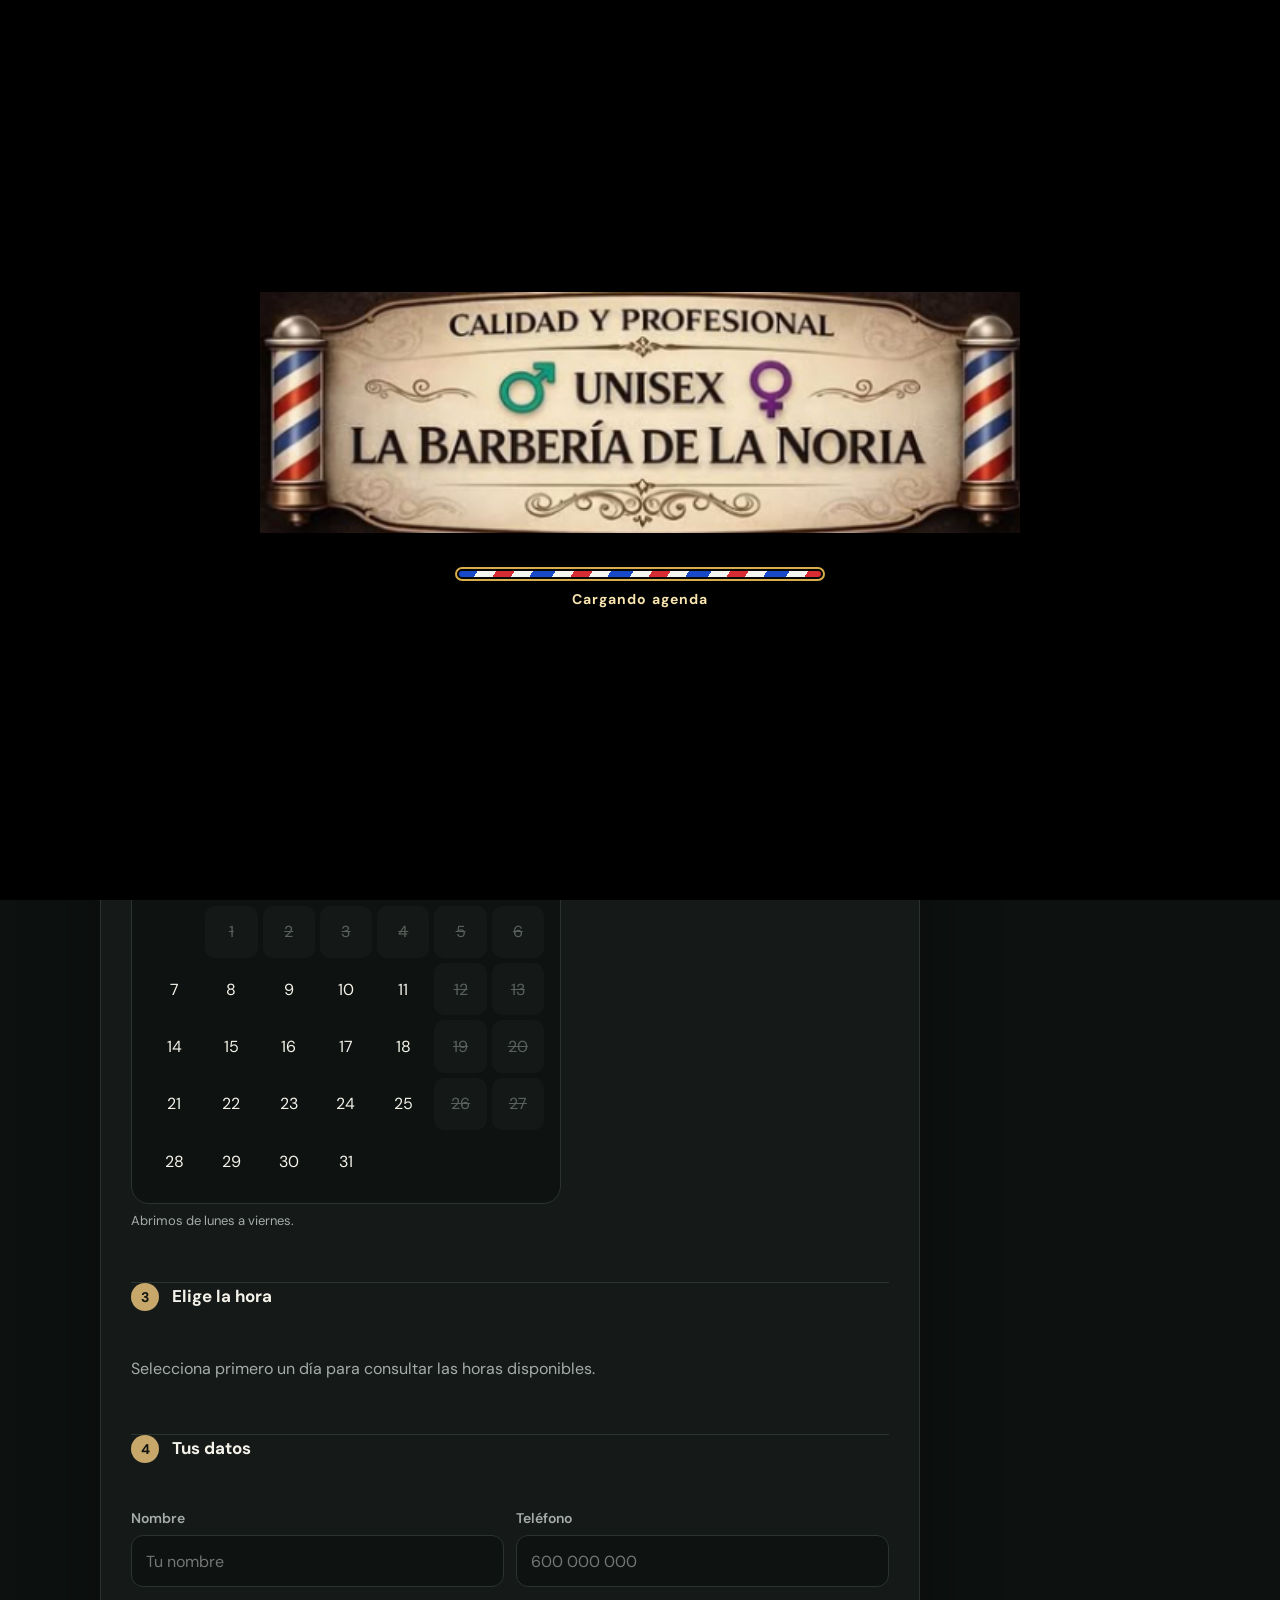
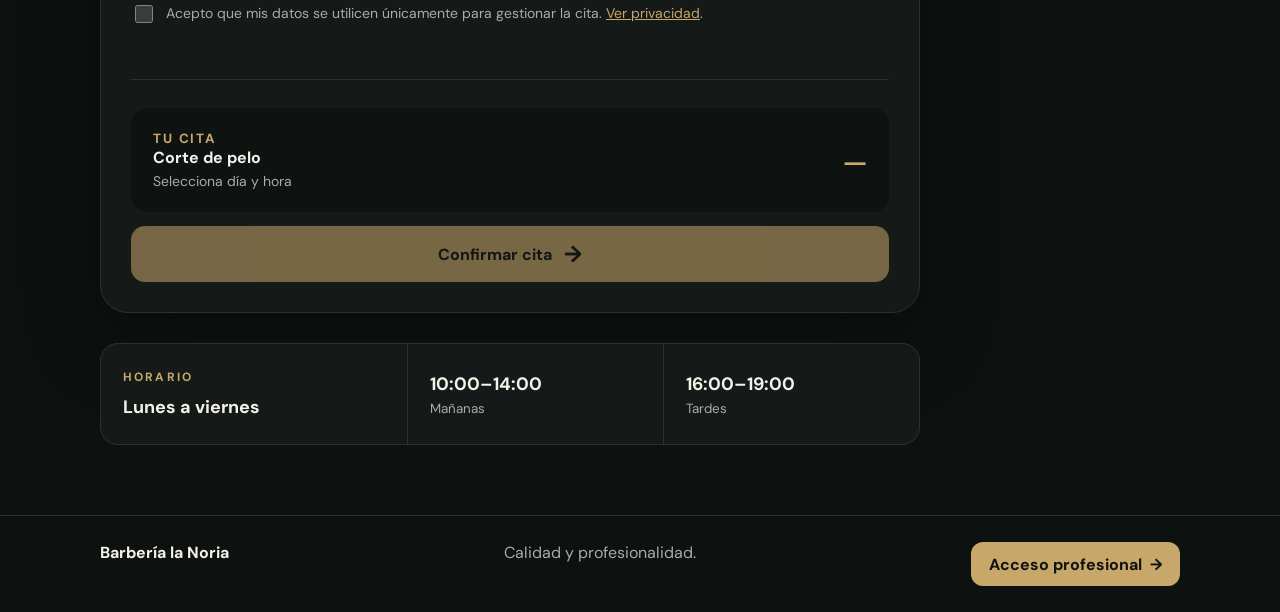
<file: index.html>
<!doctype html>
<html lang="es">
<head>
  <meta charset="UTF-8">
  <meta name="viewport" content="width=device-width, initial-scale=1, viewport-fit=cover">
  <meta name="theme-color" content="#101413">
  <meta name="description" content="Reserva online tu cita en La Barbería de la Noria.">
  <meta property="og:type" content="website">
  <meta property="og:locale" content="es_ES">
  <meta property="og:title" content="Citas La Barbería de la Noria">
  <meta property="og:description" content="Reserva online tu cita en La Barbería de la Noria.">
  <meta property="og:url" content="https://albertolopezmo-arch.github.io/barberia-de-la-noria-citas/index.html">
  <meta property="og:image" content="https://albertolopezmo-arch.github.io/barberia-de-la-noria-citas/assets/referencia-barberia-de-la-noria.png">
  <meta property="og:image:alt" content="La Barbería de la Noria · Reserva online">
  <meta name="twitter:card" content="summary_large_image">
  <meta name="twitter:title" content="Citas La Barbería de la Noria">
  <meta name="twitter:description" content="Reserva online tu cita en La Barbería de la Noria.">
  <meta name="twitter:image" content="https://albertolopezmo-arch.github.io/barberia-de-la-noria-citas/assets/referencia-barberia-de-la-noria.png">
  <title>Citas La Barbería de la Noria</title>
  <link rel="preconnect" href="https://fonts.googleapis.com">
  <link rel="preconnect" href="https://fonts.gstatic.com" crossorigin>
  <link href="https://fonts.googleapis.com/css2?family=DM+Sans:wght@400;500;600;700&family=Playfair+Display:wght@700&display=swap" rel="stylesheet">
  <link rel="stylesheet" href="styles.css?v=3">
</head>
<body>
  <section id="welcome-splash" class="welcome-splash" aria-label="Bienvenida a La Barbería de la Noria">
    <img src="assets/logo-barberia-de-la-noria.png?v=3" alt="La Barbería de la Noria">
    <div class="agenda-loading" role="status" aria-label="Cargando agenda">
      <div class="barber-progress" aria-hidden="true"><i></i></div>
      <span>Cargando agenda</span>
    </div>
  </section>

  <header class="topbar">
    <a class="brand noria-brand" href="#" aria-label="La Barbería de la Noria, inicio">
      <img class="brand-logo noria-logo" src="assets/logo-barberia-de-la-noria.png?v=3" alt="La Barbería de la Noria, calidad y profesional, unisex">
    </a>
    <div class="open-pill"><span></span> Citas de lunes a viernes</div>
  </header>

  <main>
    <section class="intro">
      <p class="eyebrow">RESERVA ONLINE</p>
      <h1>Tu próximo corte,<br><em>a un par de clics.</em></h1>
      <p>Elige servicio, día y hora. Confirmaremos tu cita al instante.</p>
    </section>

    <section class="booking-card" aria-labelledby="booking-title">
      <div class="card-heading">
        <div><span>AGENDA</span><h2 id="booking-title">Reserva tu cita</h2></div>
        <div class="price" id="headline-price">Desde 5 €<small>según servicio</small></div>
      </div>

      <form id="booking-form" novalidate>
        <fieldset>
          <legend><span>1</span> Elige el servicio</legend>
          <div id="service-grid" class="service-grid"><p class="empty-state">Cargando servicios…</p></div>
        </fieldset>

        <fieldset>
          <legend><span>2</span> Elige el día</legend>
          <div class="booking-calendar" aria-label="Calendario de citas">
            <div class="calendar-heading">
              <button id="calendar-prev" type="button" aria-label="Mes anterior">‹</button>
              <strong id="calendar-month"></strong>
              <button id="calendar-next" type="button" aria-label="Mes siguiente">›</button>
            </div>
            <div class="calendar-weekdays" aria-hidden="true"><span>L</span><span>M</span><span>X</span><span>J</span><span>V</span><span>S</span><span>D</span></div>
            <div id="calendar-days" class="calendar-days" aria-live="polite"></div>
            <input id="booking-date" type="hidden" required>
          </div>
          <p class="hint">Abrimos de lunes a viernes.</p>
          <p id="date-error" class="error" role="alert"></p>
        </fieldset>

        <fieldset>
          <legend><span>3</span> Elige la hora</legend>
          <div id="slots" class="slots" aria-live="polite">
            <p class="empty-state">Selecciona primero un día para consultar las horas disponibles.</p>
          </div>
          <p id="slot-error" class="error" role="alert"></p>
        </fieldset>

        <fieldset>
          <legend><span>4</span> Tus datos</legend>
          <div class="details-grid">
            <label><span>Nombre</span><input id="customer-name" autocomplete="name" maxlength="60" placeholder="Tu nombre" required></label>
            <label><span>Teléfono</span><input id="customer-phone" type="tel" autocomplete="tel" maxlength="20" placeholder="600 000 000" required></label>
          </div>
          <label class="privacy-check">
            <input id="privacy-check" type="checkbox" required>
            <span>Acepto que mis datos se utilicen únicamente para gestionar la cita. <a href="privacy.html" target="_blank">Ver privacidad</a>.</span>
          </label>
          <p id="form-error" class="error" role="alert"></p>
        </fieldset>

        <div class="summary" id="summary">
          <div><small>TU CITA</small><strong id="summary-service">Corte de pelo</strong><span id="summary-when">Selecciona día y hora</span></div>
          <strong id="summary-price">—</strong>
        </div>
        <button class="primary-button" id="submit-button" type="submit">Confirmar cita <span>→</span></button>
      </form>
    </section>

    <section class="hours" aria-label="Horario">
      <div><span>HORARIO</span><strong>Lunes a viernes</strong></div>
      <div><strong>10:00–14:00</strong><small>Mañanas</small></div>
      <div><strong>16:00–19:00</strong><small>Tardes</small></div>
    </section>
  </main>

  <footer><strong>Barbería la Noria</strong><span>Calidad y profesionalidad.</span><a class="professional-button" href="admin.html">Acceso profesional <b>→</b></a></footer>

  <dialog id="confirmation-dialog">
    <div class="success-icon">✓</div>
    <p class="eyebrow">CITA CONFIRMADA</p>
    <h2>¡Te esperamos!</h2>
    <p id="confirmation-text"></p>
    <div class="calendar-actions">
      <button id="add-google-calendar" class="calendar-button" type="button">Abrir en Google Calendar</button>
      <button id="download-calendar" class="calendar-button secondary-calendar" type="button">iPhone u otro calendario</button>
      <small>En iPhone, abre el archivo descargado y pulsa «Añadir».</small>
    </div>
    <button id="close-dialog" class="primary-button" type="button">Entendido</button>
  </dialog>

  <script src="config.js"></script>
  <script src="app.js?v=3"></script>
</body>
</html>
</file>
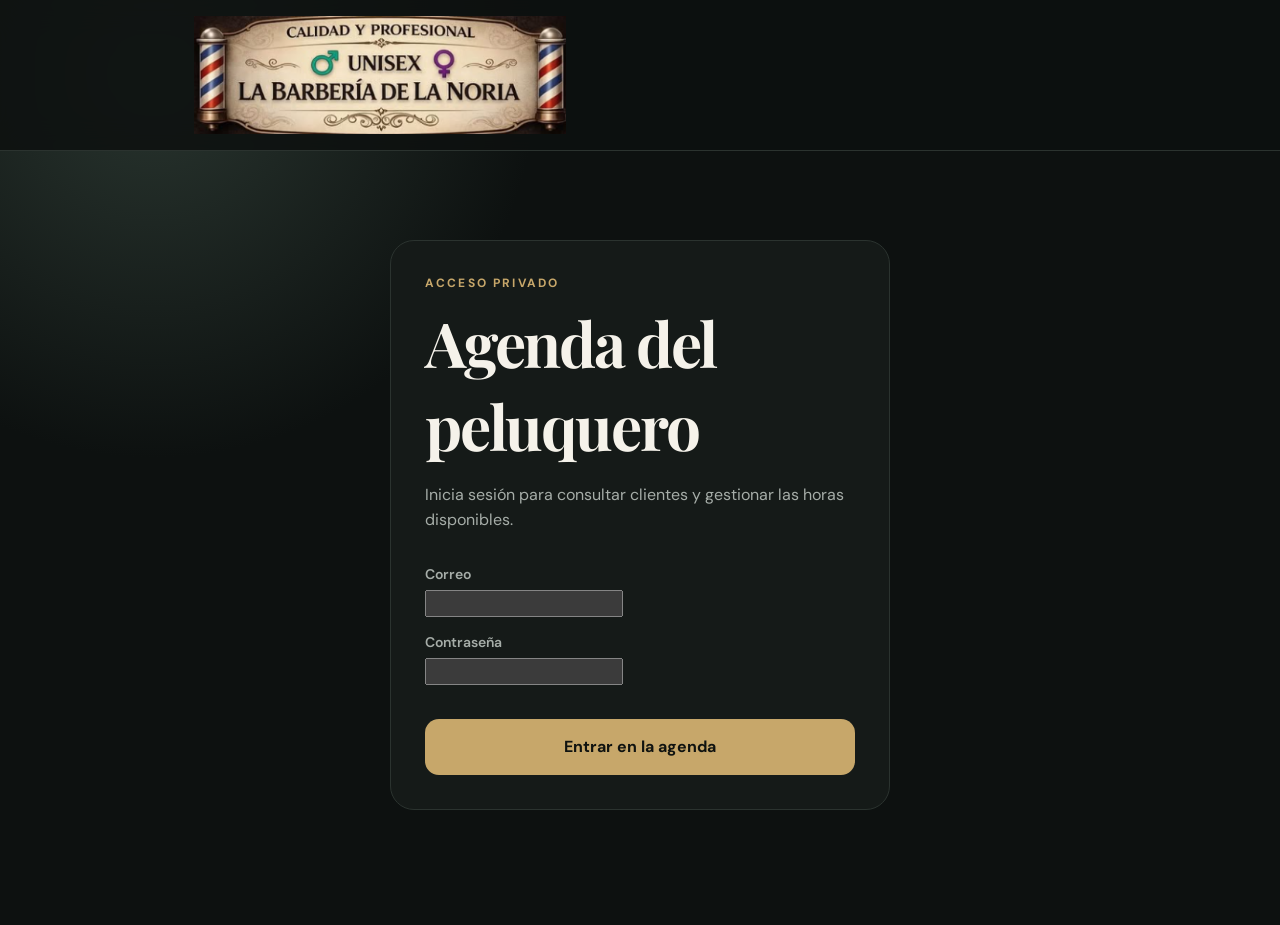
<file: admin.html>
<!doctype html>
<html lang="es">
<head>
  <meta charset="UTF-8">
  <meta name="viewport" content="width=device-width, initial-scale=1, viewport-fit=cover">
  <meta name="theme-color" content="#101413">
  <meta name="robots" content="noindex,nofollow">
  <title>Agenda privada · La Barbería de la Noria</title>
  <link rel="preconnect" href="https://fonts.googleapis.com">
  <link rel="preconnect" href="https://fonts.gstatic.com" crossorigin>
  <link href="https://fonts.googleapis.com/css2?family=DM+Sans:wght@400;500;600;700&family=Playfair+Display:wght@700&display=swap" rel="stylesheet">
  <link rel="stylesheet" href="styles.css?v=3">
  <link rel="stylesheet" href="admin.css?v=3">
</head>
<body class="admin-body">
  <header class="topbar admin-topbar">
    <a class="brand noria-brand" href="index.html" aria-label="La Barbería de la Noria, volver a las reservas"><img class="brand-logo noria-logo" src="assets/logo-barberia-de-la-noria.png?v=3" alt="La Barbería de la Noria, calidad y profesional, unisex"></a>
    <button id="logout-button" class="ghost-button" type="button" hidden>Cerrar sesión</button>
  </header>

  <main class="admin-main">
    <section id="login-view" class="login-card">
      <p class="eyebrow">ACCESO PRIVADO</p>
      <h1>Agenda del peluquero</h1>
      <p>Inicia sesión para consultar clientes y gestionar las horas disponibles.</p>
      <form id="login-form">
        <label><span>Correo</span><input id="admin-email" type="email" autocomplete="username" required></label>
        <label><span>Contraseña</span><input id="admin-password" type="password" autocomplete="current-password" required></label>
        <p id="login-error" class="error" role="alert"></p>
        <button class="primary-button" type="submit">Entrar en la agenda</button>
      </form>
    </section>

    <section id="dashboard-view" hidden>
      <div class="dashboard-heading">
        <div><p class="eyebrow">PANEL PRIVADO</p><h1>Agenda</h1><p id="day-label"></p></div>
        <label class="admin-date"><span>Consultar fecha</span><input id="admin-date" type="date"></label>
      </div>

      <div class="stats-grid">
        <article><small>Citas confirmadas</small><strong id="confirmed-count">0</strong></article>
        <button id="show-available-slots" class="stat-button" type="button"><small>Huecos disponibles</small><strong id="available-count">0</strong><span>Ver horas</span></button>
        <article><small>Ingresos previstos</small><strong id="revenue-count">0 €</strong></article>
      </div>

      <div class="admin-grid">
        <section class="admin-panel">
          <div class="panel-heading"><div><p class="eyebrow">CLIENTES</p><h2>Citas del día</h2></div><button id="refresh-button" class="ghost-button" type="button">Actualizar</button></div>
          <div id="appointments-list" class="appointment-list" aria-live="polite"></div>
        </section>

        <aside class="admin-panel block-panel">
          <p class="eyebrow">BLOQUEAR AGENDA</p>
          <h2>Cerrar disponibilidad</h2>
          <p>Bloquea todo el día o una hora concreta. Las citas que ya existan no se cancelarán.</p>
          <form id="block-form">
            <label><span>Qué quieres bloquear</span>
              <select id="block-time">
                <option value="">Día completo</option>
                <option>10:00</option><option>11:00</option><option>12:00</option><option>13:00</option>
                <option>16:00</option><option>17:00</option><option>18:00</option>
              </select>
            </label>
            <label><span>Motivo opcional</span><input id="block-reason" maxlength="80" placeholder="Vacaciones, asunto personal…"></label>
            <p id="block-error" class="error" role="alert"></p>
            <button class="danger-button" type="submit">Bloquear agenda</button>
          </form>
          <button id="open-manual-booking" class="manual-button" type="button">＋ Añadir cita manual</button>
          <div class="active-blocks"><h3>Bloqueos de este día</h3><div id="blocks-list"></div></div>
        </aside>
      </div>

      <section class="admin-panel services-panel">
        <div class="panel-heading"><div><p class="eyebrow">SERVICIOS Y PRECIOS</p><h2>Tratamientos y servicios</h2></div><button id="add-service" class="manual-button compact-button" type="button">＋ Añadir servicio</button></div>
        <p class="panel-help">Los cambios se mostrarán automáticamente en la página de reservas.</p>
        <div id="services-list" class="services-admin-list" aria-live="polite"></div>
      </section>
    </section>
  </main>

  <dialog id="cancel-dialog">
    <p class="eyebrow">CANCELAR CITA</p>
    <h2>¿Cancelar esta cita?</h2>
    <p id="cancel-text"></p>
    <div class="dialog-actions"><button id="dismiss-cancel" class="ghost-button" type="button">Volver</button><button id="confirm-cancel" class="danger-button" type="button">Sí, cancelar</button></div>
  </dialog>

  <dialog id="manual-booking-dialog">
    <p class="eyebrow">NUEVA CITA</p>
    <h2>Añadir cita manual</h2>
    <p id="manual-date-label"></p>
    <form id="manual-booking-form" class="manual-form">
      <label><span>Nombre</span><input id="manual-name" maxlength="60" autocomplete="off" placeholder="Nombre del cliente" required></label>
      <label><span>Teléfono <small>(opcional)</small></span><input id="manual-phone" type="tel" maxlength="20" autocomplete="off" placeholder="Sin teléfono"></label>
      <label><span>Servicio</span><select id="manual-service" required></select></label>
      <label><span>Hora elegida por el peluquero</span><input id="manual-time" type="time" step="300" required></label>
      <p class="hint">Puedes introducir cualquier hora, incluso entre dos citas. La agenda te avisará si esa hora exacta ya está ocupada.</p>
      <p id="manual-error" class="error" role="alert"></p>
      <div class="dialog-actions"><button id="dismiss-manual" class="ghost-button" type="button">Cancelar</button><button id="save-manual" class="manual-button" type="submit">Guardar cita</button></div>
    </form>
  </dialog>

  <dialog id="available-dialog">
    <p class="eyebrow">AGENDA</p><h2>Huecos disponibles</h2><p id="available-date-label"></p>
    <div id="available-slots-list" class="available-slots-list"></div>
    <button id="close-available" class="primary-button" type="button">Cerrar</button>
  </dialog>

  <dialog id="service-dialog">
    <p class="eyebrow">SERVICIO</p><h2 id="service-dialog-title">Añadir servicio</h2>
    <form id="service-form" class="manual-form">
      <input id="service-id" type="hidden">
      <label><span>Nombre del servicio</span><input id="service-name" maxlength="80" required placeholder="Ej. Corte infantil"></label>
      <label><span>Precio</span><input id="service-price" type="number" min="0" max="999" step="0.50" required></label>
      <label><span>Duración aproximada</span><input id="service-duration" type="number" min="5" max="240" step="5" value="60" required></label>
      <p id="service-error" class="error" role="alert"></p>
      <div class="dialog-actions"><button id="dismiss-service" class="ghost-button" type="button">Cancelar</button><button class="manual-button" type="submit">Guardar cambios</button></div>
    </form>
  </dialog>

  <script src="config.js"></script>
  <script src="admin.js?v=3"></script>
</body>
</html>
</file>
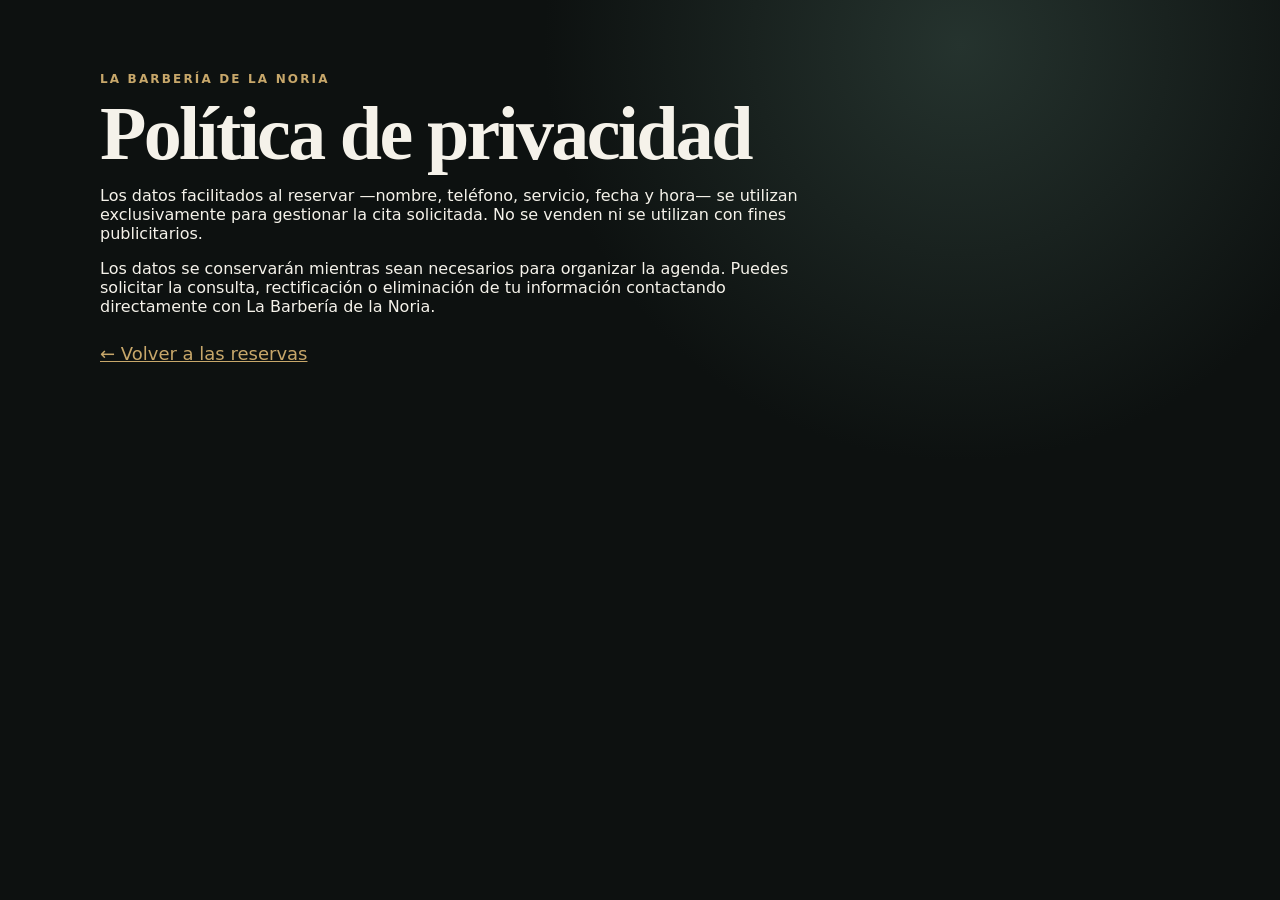
<file: privacy.html>
<!doctype html><html lang="es"><head><meta charset="UTF-8"><meta name="viewport" content="width=device-width,initial-scale=1"><meta name="theme-color" content="#101413"><title>Privacidad · La Barbería de la Noria</title><link rel="stylesheet" href="styles.css"></head><body><main><section class="intro"><p class="eyebrow">LA BARBERÍA DE LA NORIA</p><h1>Política de privacidad</h1><p>Los datos facilitados al reservar —nombre, teléfono, servicio, fecha y hora— se utilizan exclusivamente para gestionar la cita solicitada. No se venden ni se utilizan con fines publicitarios.</p><p>Los datos se conservarán mientras sean necesarios para organizar la agenda. Puedes solicitar la consulta, rectificación o eliminación de tu información contactando directamente con La Barbería de la Noria.</p><p><a href="index.html">← Volver a las reservas</a></p></section></main></body></html>
</file>
<file: styles.css>
:root {
  color-scheme: dark;
  --ink: #f5f2ea;
  --muted: #a6ada8;
  --bg: #0d1110;
  --panel: #151a18;
  --line: #2b332f;
  --accent: #c7a76a;
  --accent-dark: #a4854e;
  --success: #8fcf9d;
  font-family: "DM Sans", system-ui, sans-serif;
}
* { box-sizing: border-box; }
html { scroll-behavior: smooth; }
body { margin: 0; min-width: 320px; min-height: 100vh; overflow-x: hidden; padding-bottom: env(safe-area-inset-bottom); color: var(--ink); background: radial-gradient(circle at 75% 5%, #25332e 0, transparent 26rem), var(--bg); }
button, input { font: inherit; touch-action: manipulation; }
button, label, a { -webkit-tap-highlight-color: transparent; }
button:focus-visible, input:focus-visible, a:focus-visible { outline: 3px solid rgba(199,167,106,.55); outline-offset: 3px; }
a { color: var(--accent); }
.welcome-splash { position: fixed; inset: 0; z-index: 100; min-height: 100dvh; display: flex; flex-direction: column; align-items: center; justify-content: center; gap: 34px; overflow: hidden; padding: 28px; background: #000; transition: opacity .8s ease, visibility .8s ease; }
.welcome-splash.closing { opacity: 0; visibility: hidden; pointer-events: none; }
.welcome-splash img { position: relative; z-index: 1; display: block; width: min(94vw, 760px); height: auto; object-fit: contain; }
.agenda-loading { position: relative; z-index: 2; width: min(78vw, 370px); text-align: center; text-shadow: 0 2px 10px #000; }
.agenda-loading span { display: block; margin-top: 9px; color: #f7e4ae; font-size: 14px; font-weight: 700; letter-spacing: .08em; }
.barber-progress { height: 14px; padding: 2px; overflow: hidden; border: 2px solid #d7ae4b; border-radius: 999px; background: #080a09; box-shadow: 0 3px 15px rgba(0,0,0,.65), inset 0 0 4px #000; }
.barber-progress i { display: block; width: 100%; height: 100%; border-radius: inherit; background: repeating-linear-gradient(120deg, #1749c8 0 16px, #f5f5f2 16px 32px, #d62d35 32px 48px, #f5f5f2 48px 64px); background-size: 78px 100%; transform-origin: left; animation: barber-fill 2s linear forwards, barber-stripes .7s linear infinite; }
@keyframes barber-fill { from { transform: scaleX(.03); } to { transform: scaleX(1); } }
@keyframes barber-stripes { to { background-position: 78px 0; } }
@media (min-width: 700px) {
  .welcome-splash { padding: 42px; background: #000; }
  .welcome-splash::before { display: none; }
  .welcome-splash img { width: min(760px, calc(100vw - 84px)); max-height: 42vh; border-radius: 0; box-shadow: none; }
}
.topbar { min-height: 82px; display: flex; align-items: center; justify-content: space-between; gap: 20px; padding: calc(16px + env(safe-area-inset-top)) max(24px, calc((100vw - 1080px) / 2)) 16px; border-bottom: 1px solid var(--line); background: rgba(13,17,16,.86); backdrop-filter: blur(16px); position: sticky; top: 0; z-index: 5; }
.brand { color: inherit; text-decoration: none; display: flex; align-items: center; gap: 12px; }
.brand-logo { display: block; width: clamp(210px, 27vw, 300px); height: auto; }
.noria-brand { max-width: min(560px, 72vw); }
.noria-logo { width: clamp(300px, 45vw, 560px); max-height: 118px; object-fit: contain; }
.brand-mark { width: 46px; height: 46px; display: grid; place-items: center; border: 1px solid var(--accent); border-radius: 50%; font: 700 17px "Playfair Display"; color: var(--accent); }
.brand strong, .brand small { display: block; }
.brand strong { font: 700 20px "Playfair Display"; }
.brand small { color: var(--muted); letter-spacing: .22em; font-size: 10px; margin-top: 2px; }
.open-pill { color: var(--muted); font-size: 14px; }
.open-pill span { display: inline-block; width: 8px; height: 8px; border-radius: 50%; background: var(--success); margin-right: 6px; box-shadow: 0 0 0 4px rgba(143,207,157,.1); }
main { width: min(1080px, calc(100% - 32px)); margin: 0 auto; }
.intro { padding: 72px 0 42px; max-width: 720px; }
.eyebrow, .card-heading span, .hours span { margin: 0 0 10px; color: var(--accent); font-size: 12px; font-weight: 700; letter-spacing: .18em; }
h1 { font: 700 clamp(42px, 8vw, 76px)/.98 "Playfair Display"; letter-spacing: -.035em; margin: 0; }
h1 em { color: var(--accent); font-style: normal; }
.intro > p:last-child { color: var(--muted); font-size: 18px; line-height: 1.6; margin: 24px 0 0; }
.booking-card { max-width: 820px; margin-bottom: 30px; border: 1px solid var(--line); border-radius: 28px; background: rgba(21,26,24,.96); box-shadow: 0 30px 80px rgba(0,0,0,.32); overflow: hidden; }
.card-heading { padding: 26px 30px; border-bottom: 1px solid var(--line); display: flex; justify-content: space-between; align-items: center; gap: 20px; }
.card-heading h2 { font: 700 30px "Playfair Display"; margin: 0; }
.price { color: var(--accent); font: 700 28px "Playfair Display"; text-align: right; }
.price small { display: block; color: var(--muted); font: 500 12px "DM Sans"; }
form { padding: 0 30px 30px; }
fieldset { border: 0; margin: 0; padding: 28px 0; border-bottom: 1px solid var(--line); }
legend { padding: 0; margin-bottom: 18px; font-size: 17px; font-weight: 700; }
legend span { display: inline-grid; place-items: center; width: 28px; height: 28px; margin-right: 9px; border-radius: 50%; background: var(--accent); color: #121512; font-size: 14px; }
.service-grid { display: grid; grid-template-columns: repeat(2, 1fr); gap: 12px; }
.service-card { position: relative; display: flex; align-items: center; gap: 14px; min-height: 86px; padding: 16px; border: 1px solid var(--line); border-radius: 16px; cursor: pointer; transition: .2s ease; }
.service-card:hover { border-color: #5b665f; transform: translateY(-1px); }
.service-card:has(input:checked) { border-color: var(--accent); background: rgba(199,167,106,.08); }
.service-card input { position: absolute; opacity: 0; }
.service-icon { width: 42px; height: 42px; flex: 0 0 auto; display: grid; place-items: center; border-radius: 12px; background: #202723; color: var(--accent); font-size: 24px; }
.service-card strong, .service-card small { display: block; }
.service-card small { margin-top: 5px; color: var(--muted); }
.service-card i { width: 18px; height: 18px; margin-left: auto; border: 1px solid #56605a; border-radius: 50%; }
.service-card:has(input:checked) i { border: 5px solid var(--accent); }
label > span:first-child, .date-control > span { display: block; margin-bottom: 8px; color: var(--muted); font-size: 14px; font-weight: 600; }
input[type="date"], input[type="text"], input[type="tel"], input:not([type]) { width: 100%; min-width: 0; max-width: 100%; min-height: 52px; padding: 0 14px; color: var(--ink); background: #0e1311; border: 1px solid var(--line); border-radius: 12px; outline: none; font-size: 16px; }
input:focus { border-color: var(--accent); box-shadow: 0 0 0 3px rgba(199,167,106,.12); }
.date-control { display: block; max-width: 360px; }
.booking-calendar { width: min(100%, 430px); padding: 16px; border: 1px solid var(--line); border-radius: 18px; background: #0e1311; }
.calendar-heading { display: grid; grid-template-columns: 44px 1fr 44px; align-items: center; gap: 8px; margin-bottom: 14px; }
.calendar-heading strong { text-align: center; text-transform: capitalize; font-size: 16px; }
.calendar-heading button { width: 44px; height: 44px; color: var(--accent); background: #171d1a; border: 1px solid var(--line); border-radius: 11px; cursor: pointer; font-size: 27px; }
.calendar-heading button:disabled { opacity: .25; cursor: default; }
.calendar-weekdays, .calendar-days { display: grid; grid-template-columns: repeat(7, minmax(0, 1fr)); gap: 5px; }
.calendar-weekdays { margin-bottom: 6px; color: var(--muted); text-align: center; font-size: 12px; font-weight: 700; }
.calendar-day { aspect-ratio: 1; min-width: 0; display: grid; place-items: center; padding: 0; color: var(--ink); background: transparent; border: 1px solid transparent; border-radius: 10px; cursor: pointer; }
.calendar-day:hover:not(:disabled) { border-color: var(--accent); }
.calendar-day.selected { color: #111511; background: var(--accent); font-weight: 700; }
.calendar-day:disabled { color: #59605c; background: rgba(255,255,255,.025); cursor: not-allowed; text-decoration: line-through; }
.calendar-day.blocked:disabled { color: #777d79; background: rgba(255,255,255,.055); }
.calendar-blank { aspect-ratio: 1; }
.hint { color: var(--muted); font-size: 13px; margin: 8px 0 0; }
.slots { display: grid; grid-template-columns: repeat(4, 1fr); gap: 10px; }
.slot { min-height: 50px; color: var(--ink); background: #0e1311; border: 1px solid var(--line); border-radius: 12px; cursor: pointer; font-size: 16px; }
.slot:hover { border-color: var(--accent); }
.slot.selected { color: #111511; background: var(--accent); border-color: var(--accent); font-weight: 700; }
.empty-state { grid-column: 1 / -1; margin: 0; color: var(--muted); line-height: 1.5; }
.details-grid { display: grid; grid-template-columns: 1fr 1fr; gap: 12px; }
.details-grid label span { display: block; margin-bottom: 8px; color: var(--muted); font-size: 14px; }
.privacy-check { display: flex; gap: 10px; align-items: flex-start; margin-top: 16px; color: var(--muted); font-size: 14px; line-height: 1.5; }
.privacy-check input { width: 18px; height: 18px; margin-top: 2px; accent-color: var(--accent); }
.error { min-height: 18px; margin: 7px 0 0; color: #ff9a96; font-size: 13px; }
.summary { display: flex; align-items: center; justify-content: space-between; gap: 20px; padding: 22px; margin: 28px 0 14px; border-radius: 16px; background: #0e1311; }
.summary small, .summary strong, .summary span { display: block; }
.summary small { color: var(--accent); letter-spacing: .14em; font-weight: 700; }
.summary span { color: var(--muted); margin-top: 4px; font-size: 14px; }
.summary > strong { color: var(--accent); font: 700 27px "Playfair Display"; }
.primary-button { width: 100%; min-height: 56px; padding: 0 20px; display: flex; align-items: center; justify-content: center; gap: 12px; color: #101310; background: var(--accent); border: 0; border-radius: 14px; font-weight: 700; cursor: pointer; transition: .2s ease; }
.primary-button:hover { background: #d5b97f; transform: translateY(-1px); }
.primary-button:disabled { opacity: .55; cursor: wait; transform: none; }
.primary-button span { font-size: 23px; }
.hours { max-width: 820px; display: grid; grid-template-columns: 1.2fr 1fr 1fr; gap: 1px; margin-bottom: 70px; border: 1px solid var(--line); border-radius: 18px; overflow: hidden; background: var(--line); }
.hours > div { min-height: 100px; padding: 22px; display: flex; flex-direction: column; justify-content: center; background: var(--panel); }
.hours strong { font-size: 18px; }
.hours small { color: var(--muted); margin-top: 4px; }
footer { display: flex; justify-content: space-between; gap: 20px; padding: 26px max(24px, calc((100vw - 1080px) / 2)); border-top: 1px solid var(--line); color: var(--muted); }
footer strong { color: var(--ink); }
.professional-button { align-self: center; min-height: 44px; display: inline-flex; align-items: center; justify-content: center; gap: 8px; padding: 0 18px; color: #101310; background: var(--accent); border-radius: 12px; text-decoration: none; font-weight: 700; transition: .2s ease; }
.professional-button:hover { background: #d5b97f; transform: translateY(-1px); }
dialog { width: min(440px, calc(100% - 32px)); max-height: calc(100dvh - 32px); overflow-y: auto; padding: 34px; color: var(--ink); text-align: center; background: var(--panel); border: 1px solid var(--line); border-radius: 24px; box-shadow: 0 30px 100px rgba(0,0,0,.6); }
dialog::backdrop { background: rgba(0,0,0,.72); backdrop-filter: blur(4px); }
dialog h2 { font: 700 34px "Playfair Display"; margin: 6px 0 12px; }
dialog p { color: var(--muted); line-height: 1.6; }
.success-icon { width: 58px; height: 58px; margin: 0 auto 18px; display: grid; place-items: center; border-radius: 50%; color: #102014; background: var(--success); font-size: 30px; font-weight: 700; }
.calendar-button { width: 100%; min-height: 54px; margin: 8px 0 10px; color: var(--ink); background: #202723; border: 1px solid var(--accent); border-radius: 14px; cursor: pointer; font-weight: 700; }
.calendar-button:hover { background: #29332e; }
.calendar-actions { margin: 8px 0 14px; }
.calendar-actions .calendar-button { margin: 8px 0 0; }
.calendar-actions .calendar-button:first-child { color: #101310; background: var(--accent); }
.calendar-actions .calendar-button:first-child:hover { background: #d5b97f; }
.calendar-actions small { display: block; margin-top: 9px; color: var(--muted); line-height: 1.45; }
@media (max-width: 650px) {
  .topbar { min-height: 68px; padding: calc(10px + env(safe-area-inset-top)) max(14px, env(safe-area-inset-right)) 10px max(14px, env(safe-area-inset-left)); }
  .open-pill { display: none; }
  .brand-mark { width: 42px; height: 42px; }
  .brand strong { font-size: 18px; }
  .brand-logo { width: min(230px, 68vw); }
  .noria-brand { max-width: 68vw; }
  .noria-logo { width: 100%; max-height: 86px; }
  main { width: min(100% - 16px, 1080px); }
  .intro { padding: 30px 6px 24px; }
  h1 { font-size: clamp(36px, 12vw, 52px); }
  .intro > p:last-child { font-size: 16px; }
  .booking-card { margin-bottom: 18px; border-radius: 20px; }
  .card-heading { align-items: flex-end; padding-top: 21px; padding-bottom: 21px; }
  .card-heading h2 { font-size: 26px; }
  .price { font-size: 25px; }
  .card-heading, form { padding-left: 18px; padding-right: 18px; }
  fieldset { padding: 24px 0; }
  legend { font-size: 16px; line-height: 1.4; }
  .service-grid, .details-grid { grid-template-columns: 1fr; }
  .booking-calendar { width: 100%; padding: 12px; }
  .service-card { min-height: 78px; }
  .slots { grid-template-columns: repeat(3, minmax(0, 1fr)); }
  .summary { padding: 18px; margin-top: 24px; }
  .primary-button { min-height: 58px; font-size: 16px; }
  .hours { grid-template-columns: 1fr; }
  footer { flex-direction: column; padding: 24px 18px; }
  .professional-button { width: 100%; min-height: 52px; }
  dialog { padding: 28px 22px; }
}
@media (max-width: 380px) {
  main { width: calc(100% - 12px); }
  .intro { padding-top: 24px; }
  h1 { font-size: 35px; }
  .card-heading, form { padding-left: 14px; padding-right: 14px; }
  .card-heading h2 { font-size: 23px; }
  .price { font-size: 22px; }
  .slots { grid-template-columns: repeat(2, minmax(0, 1fr)); }
  .summary { align-items: flex-end; padding: 16px; }
  .summary > strong { font-size: 24px; }
}
</file>
<file: admin.css>
.admin-body { background: radial-gradient(circle at 12% 8%, #29352f 0, transparent 24rem), var(--bg); }
.admin-topbar .brand-logo { width: clamp(190px, 24vw, 270px); }
.admin-topbar .noria-logo { width: clamp(300px, 45vw, 560px); }
.ghost-button, .danger-button, .manual-button { min-height: 46px; padding: 0 16px; border-radius: 12px; cursor: pointer; font-weight: 700; }
.ghost-button { color: var(--ink); background: transparent; border: 1px solid var(--line); }
.danger-button { width: 100%; color: #fff; background: #a33d3d; border: 0; }
.manual-button { width: 100%; color: #07130b; background: #77cf8d; border: 0; }
.manual-button:hover { background: #91dfa3; }
.admin-main { padding-top: 44px; padding-bottom: 70px; }
.login-card { width: min(500px, 100%); margin: 5vh auto; padding: 34px; border: 1px solid var(--line); border-radius: 24px; background: var(--panel); }
.login-card h1, .dashboard-heading h1 { margin: 0; font: 700 clamp(38px, 6vw, 62px) "Playfair Display"; }
.login-card > p:not(.eyebrow), .dashboard-heading > div > p:last-child, .block-panel > p { color: var(--muted); line-height: 1.55; }
.login-card form { padding: 16px 0 0; }
.login-card label { display: block; margin-bottom: 16px; }
.login-card label span, .admin-date span, .block-panel label span { display: block; margin-bottom: 7px; color: var(--muted); font-size: 14px; font-weight: 600; }
.dashboard-heading { display: flex; align-items: flex-end; justify-content: space-between; gap: 24px; margin-bottom: 26px; }
.admin-date { width: min(300px, 100%); }
.stats-grid { display: grid; grid-template-columns: repeat(3, 1fr); gap: 12px; margin-bottom: 18px; }
.stats-grid article, .stat-button { padding: 22px; border: 1px solid var(--line); border-radius: 18px; background: var(--panel); text-align: left; }
.stats-grid small, .stats-grid strong, .stat-button span { display: block; }
.stats-grid small { color: var(--muted); }
.stats-grid strong { margin-top: 8px; color: var(--accent); font: 700 32px "Playfair Display"; }
.stat-button { color: var(--ink); cursor: pointer; font: inherit; }
.stat-button:hover { border-color: var(--accent); }
.stat-button span { margin-top: 5px; color: #8fcf9d; font-size: 13px; font-weight: 700; }
.admin-grid { display: grid; grid-template-columns: minmax(0, 1.6fr) minmax(300px, .8fr); gap: 18px; align-items: start; }
.admin-panel { padding: 24px; border: 1px solid var(--line); border-radius: 20px; background: var(--panel); }
.admin-panel h2 { margin: 0; font: 700 27px "Playfair Display"; }
.panel-heading { display: flex; justify-content: space-between; align-items: center; gap: 12px; margin-bottom: 18px; }
.appointment-list { display: grid; gap: 10px; }
.appointment { display: grid; grid-template-columns: 74px 1fr auto; gap: 14px; align-items: center; padding: 16px; border: 1px solid var(--line); border-radius: 15px; background: #101512; }
.appointment-time { color: var(--accent); font-size: 20px; font-weight: 700; }
.appointment strong, .appointment span { display: block; }
.appointment span { margin-top: 4px; color: var(--muted); font-size: 14px; }
.appointment.completed { border-color: #367a49; background: linear-gradient(90deg, rgba(54,122,73,.35), #101512); }
.appointment.completed .appointment-time, .appointment.completed strong { color: #98e3aa; }
.appointment-status { color: #98e3aa !important; font-weight: 700; }
.cancel-button { min-height: 42px; padding: 0 13px; color: #ffaaa6; background: transparent; border: 1px solid #633b3b; border-radius: 10px; cursor: pointer; }
.empty-admin { padding: 35px 15px; color: var(--muted); text-align: center; border: 1px dashed var(--line); border-radius: 14px; }
.block-panel form { padding: 12px 0 18px; }
.block-panel > .manual-button { margin-bottom: 20px; }
.block-panel label { display: block; margin-bottom: 14px; }
.block-panel select { width: 100%; min-height: 52px; padding: 0 13px; color: var(--ink); background: #0e1311; border: 1px solid var(--line); border-radius: 12px; font-size: 16px; }
.active-blocks { padding-top: 18px; border-top: 1px solid var(--line); }
.active-blocks h3 { font-size: 15px; }
.block-row { display: flex; justify-content: space-between; align-items: center; gap: 10px; padding: 11px 0; border-bottom: 1px solid var(--line); }
.block-row span { font-size: 14px; }
.unblock-button { min-height: 38px; padding: 0 13px; color: #102015; background: #8fcf9d; border: 0; border-radius: 10px; cursor: pointer; font-weight: 700; white-space: nowrap; }
.unblock-button:hover { background: #a8ddb3; }
.dialog-actions { display: grid; grid-template-columns: 1fr 1fr; gap: 10px; margin-top: 22px; }
.manual-form { padding: 8px 0 0; text-align: left; }
.manual-form label { display: block; margin-top: 14px; }
.manual-form label > span { display: block; margin-bottom: 7px; color: var(--muted); font-size: 14px; font-weight: 600; }
.manual-form label small { font-weight: 400; }
.manual-form select { width: 100%; min-height: 52px; padding: 0 13px; color: var(--ink); background: #0e1311; border: 1px solid var(--line); border-radius: 12px; font-size: 16px; }
.services-panel { margin-top: 18px; }
.panel-help { color: var(--muted); }
.compact-button { width: auto; white-space: nowrap; }
.services-admin-list { display: grid; gap: 10px; margin-top: 18px; }
.service-admin-row { display: grid; grid-template-columns: minmax(0,1fr) auto auto; align-items: center; gap: 12px; padding: 15px; border: 1px solid var(--line); border-radius: 14px; background: #101512; }
.service-admin-row strong, .service-admin-row span { display: block; }
.service-admin-row span { margin-top: 4px; color: var(--muted); font-size: 14px; }
.service-admin-row.inactive { opacity: .55; }
.small-action { min-height: 40px; padding: 0 13px; border: 1px solid var(--line); border-radius: 10px; color: var(--ink); background: transparent; cursor: pointer; font-weight: 700; }
.available-slots-list { display: grid; grid-template-columns: repeat(3,1fr); gap: 10px; margin: 18px 0; }
.available-slots-list span { padding: 13px; border-radius: 10px; background: rgba(143,207,157,.14); color: #a8e8b6; text-align: center; font-weight: 700; }
.manual-form .dialog-actions { padding: 0; }
@media (max-width: 800px) {
  .admin-main { padding-top: 28px; }
  .dashboard-heading { display: grid; align-items: initial; }
  .admin-date { width: 100%; }
  .admin-grid { grid-template-columns: 1fr; }
}
@media (max-width: 560px) {
  .admin-topbar .brand-logo { width: min(185px, 52vw); }
  .admin-topbar .noria-logo { width: min(320px, 68vw); }
  .admin-main { width: calc(100% - 16px); }
  .login-card, .admin-panel { padding: 20px 16px; border-radius: 18px; }
  .stats-grid { grid-template-columns: 1fr; }
  .stats-grid article { display: flex; align-items: center; justify-content: space-between; padding: 16px; }
  .stat-button { padding: 16px; }
  .stats-grid strong { margin-top: 0; font-size: 26px; }
  .appointment { grid-template-columns: 60px 1fr; }
  .cancel-button { grid-column: 1 / -1; width: 100%; }
  .dialog-actions { grid-template-columns: 1fr; }
  .service-admin-row { grid-template-columns: 1fr 1fr; }
  .service-admin-row > div { grid-column: 1 / -1; }
}
</file>
